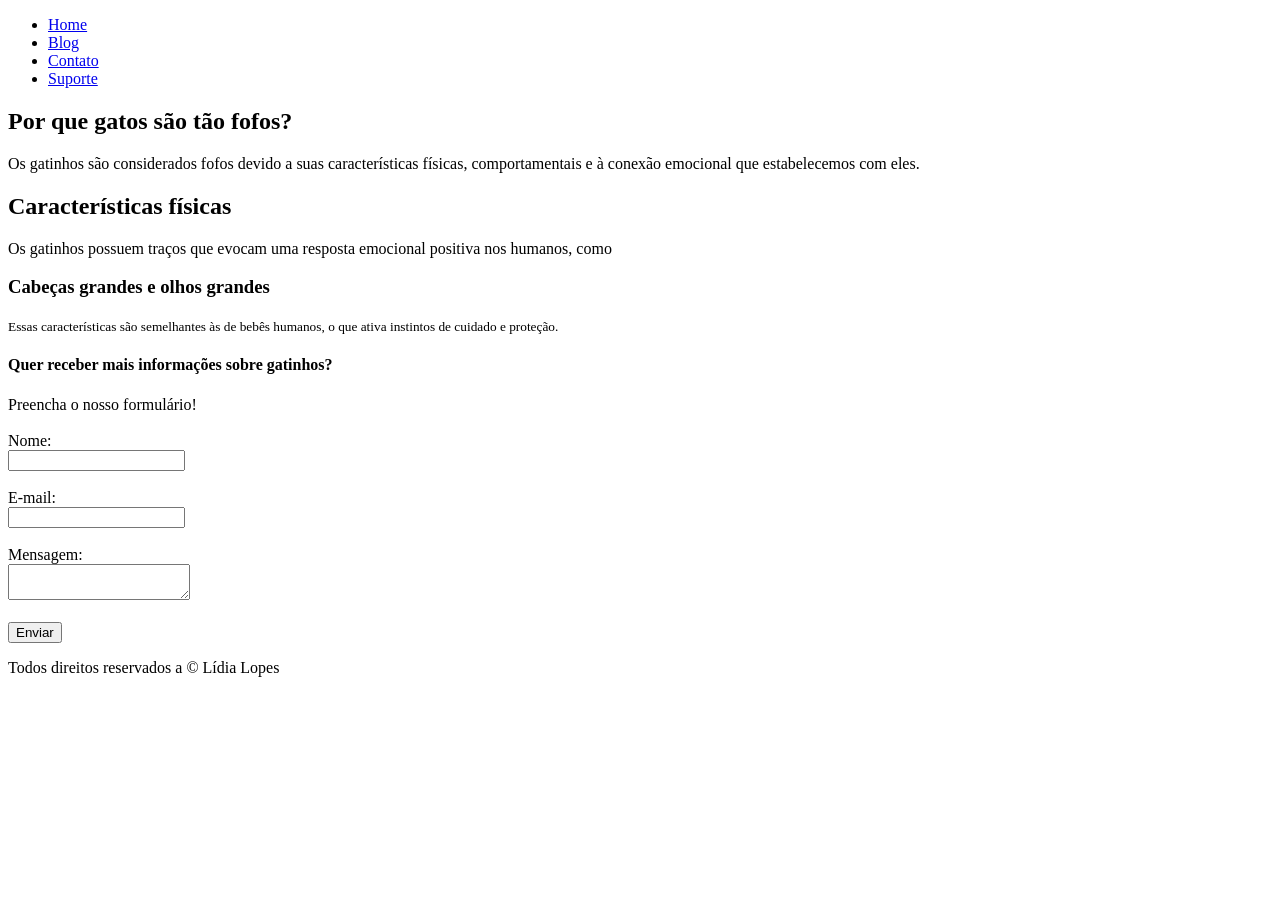
<file: index.html>
<!doctype html>
<html lang="pt-br">

<head>
    <meta charset="UTF-8" />
    <meta name="viewport" content="width=device-width, initial-scale=1.0" />
    <title>Gatinhos Fofos</title>
    <meta name="description" content="Blog sobre como gatinhos fofos melhoram a vida de um ser humano triste" />
</head>

<body>
    <!--Nesta atividade, você deverá criar uma página em HTML5 que contenha:
    Título
    Cabeçalho
    Ao menos 3 seções
    Formulário
    Botão
    Rodapé-->

    <header>
        <nav>
            <ul>
                <li><a href="#">Home</a></li>
                <li><a href="#">Blog</a></li>
                <li><a href="#">Contato</a></li>
                <li><a href="#">Suporte</a></li>
            </ul>
        </nav>
    </header>

    <main>
        <section>
            <div>
                <h1>Por que gatos são tão <b>fofos</b>?</h1>
                <p>
                    Os gatinhos são considerados fofos devido a suas características
                    físicas, comportamentais e à conexão emocional que estabelecemos com
                    eles.
                </p>
            </div>
        </section>

        <section>
            <div>
                <h2>Características físicas</h2>
                <p>
                    Os gatinhos possuem traços que evocam uma resposta emocional
                    positiva nos humanos, como
                </p>
            </div>
        </section>

        <section>
            <div>
                <h3>Cabeças grandes e olhos grandes</h3>
                <small>
                    Essas características são semelhantes às de bebês humanos, o que
                    ativa instintos de cuidado e proteção.
                </small>
            </div>
        </section>


        <form action="" method="post">
            <h4>Quer receber mais informações sobre gatinhos?</h4>
            <span>Preencha o nosso formulário!</span><br><br>
            <label for="nome">Nome:</label> <br>
            <input type="text" id="nome" name="nome" required><br><br>
            <label for="email">E-mail:</label> <br>
            <input type="email" id="email" name="email" required><br><br>
            <label for="mensagem">Mensagem:</label> <br>
            <textarea id="mensagem" name="mensagem"></textarea><br><br>
            <button type="submit">Enviar</button>
        </form>
    </main>

    <footer>
        <div>
            <p>Todos direitos reservados a &copy; Lídia Lopes</p>
        </div>
    </footer>
</body>

</html>
</file>
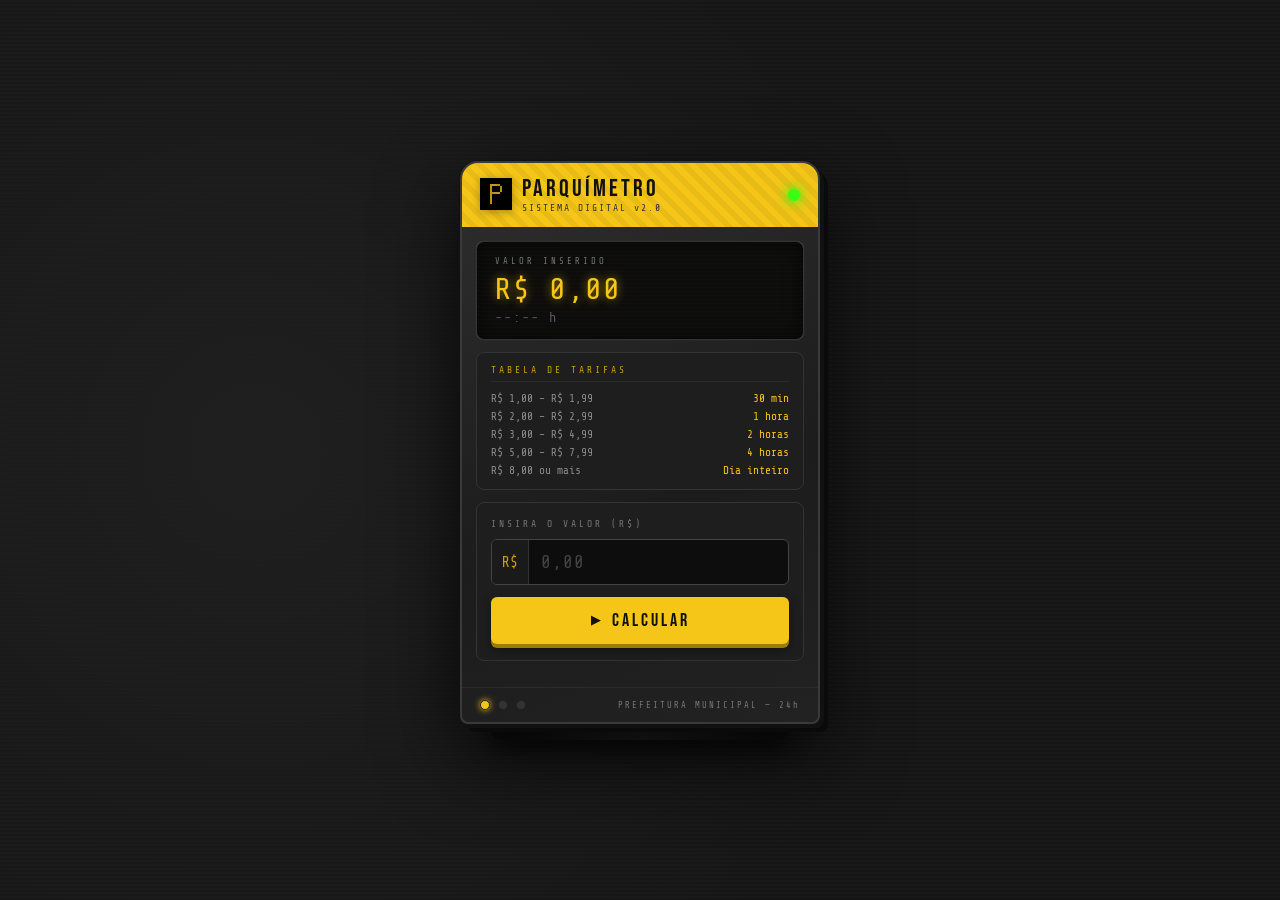
<file: parquimetro_poo/index.html>
<!DOCTYPE html>
<html lang="pt-BR">
<head>
  <meta charset="UTF-8" />
  <meta name="viewport" content="width=device-width, initial-scale=1.0" />
  <title>Parquímetro Digital</title>
  <link rel="stylesheet" href="styles.css" />
  <link href="https://fonts.googleapis.com/css2?family=Share+Tech+Mono&family=Bebas+Neue&family=DM+Sans:wght@300;400;500&display=swap" rel="stylesheet" />
</head>
<body>

  <div class="machine-wrap">
    <div class="machine">

      <!-- Cabeçalho -->
      <div class="machine-header">
        <div class="brand-row">
          <span class="brand-icon">🅿</span>
          <div>
            <div class="brand-name">PARQUÍMETRO</div>
            <div class="brand-sub">SISTEMA DIGITAL v2.0</div>
          </div>
        </div>
        <div class="status-dot" id="statusDot"></div>
      </div>

      <!-- Display principal -->
      <div class="display-panel">
        <div class="display-label">VALOR INSERIDO</div>
        <div class="display-value" id="displayValue">R$ 0,00</div>
        <div class="display-time" id="displayTime">--:-- h</div>
      </div>

      <!-- Tabela de tarifas -->
      <div class="tariff-board">
        <div class="tariff-title">TABELA DE TARIFAS</div>
        <div class="tariff-grid">
          <div class="tariff-row">
            <span class="tariff-range">R$ 1,00 – R$ 1,99</span>
            <span class="tariff-time">30 min</span>
          </div>
          <div class="tariff-row">
            <span class="tariff-range">R$ 2,00 – R$ 2,99</span>
            <span class="tariff-time">1 hora</span>
          </div>
          <div class="tariff-row">
            <span class="tariff-range">R$ 3,00 – R$ 4,99</span>
            <span class="tariff-time">2 horas</span>
          </div>
          <div class="tariff-row">
            <span class="tariff-range">R$ 5,00 – R$ 7,99</span>
            <span class="tariff-time">4 horas</span>
          </div>
          <div class="tariff-row">
            <span class="tariff-range">R$ 8,00 ou mais</span>
            <span class="tariff-time">Dia inteiro</span>
          </div>
        </div>
      </div>

      <!-- Input de moedas -->
      <div class="coin-section">
        <div class="coin-label">INSIRA O VALOR (R$)</div>
        <div class="input-row">
          <span class="currency-sign">R$</span>
          <input type="number" id="valorInput" class="coin-input"
                 placeholder="0,00" min="0" step="0.01" />
        </div>
        <button class="btn-confirmar" id="btnConfirmar" onclick="calcular()">
          <span class="btn-icon">▶</span> CALCULAR
        </button>
      </div>

      <!-- Resultado -->
      <div class="result-panel" id="resultPanel">
        <div class="result-inner" id="resultInner">
          <!-- preenchido via JS -->
        </div>
      </div>

      <!-- Rodapé da máquina -->
      <div class="machine-footer">
        <div class="footer-lights">
          <span class="light" id="light1"></span>
          <span class="light" id="light2"></span>
          <span class="light" id="light3"></span>
        </div>
        <div class="footer-text">PREFEITURA MUNICIPAL — 24h</div>
      </div>

    </div>

    <!-- Sombra / base da máquina -->
    <div class="machine-base"></div>
  </div>

  <script src="script.js"></script>
</body>
</html>
</file>
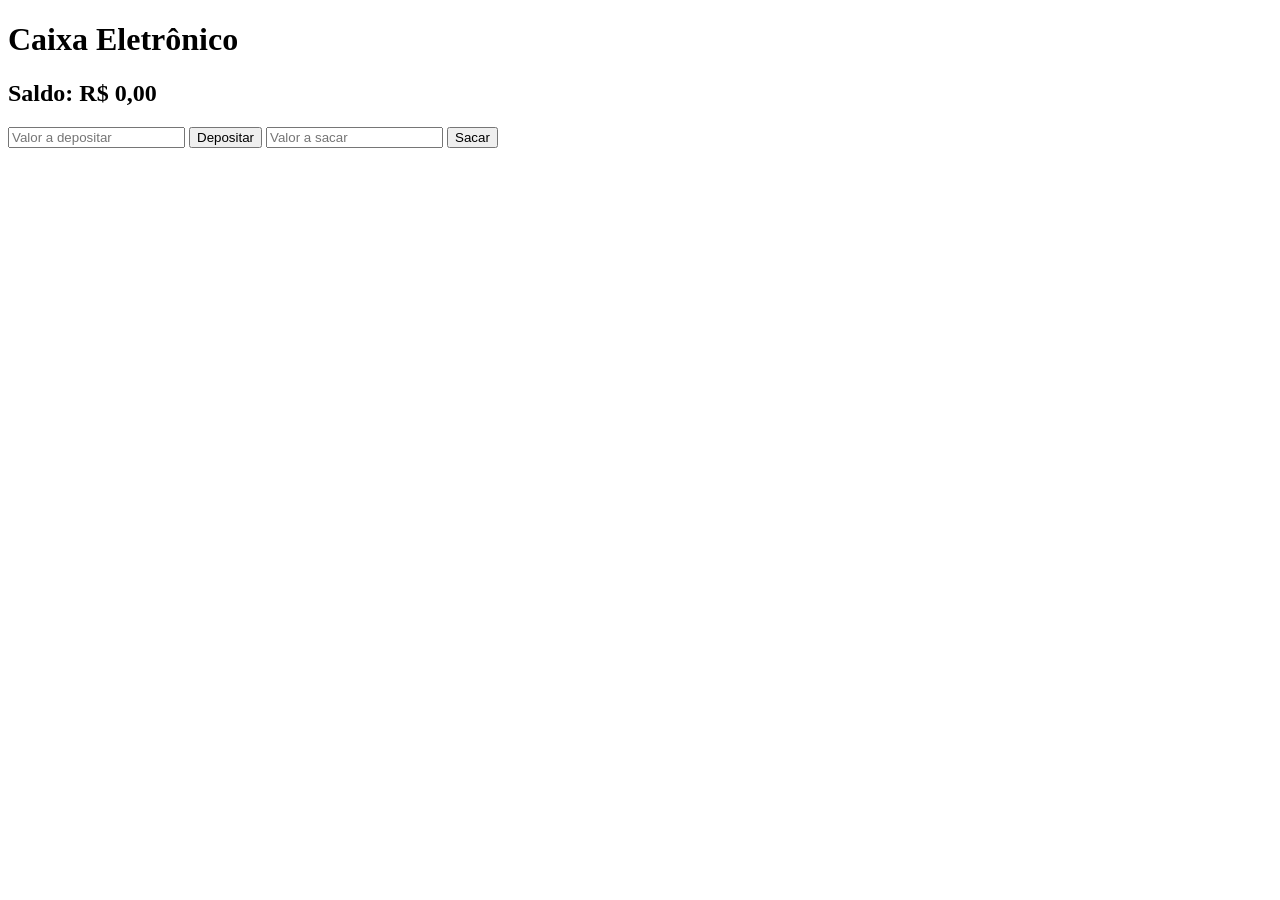
<file: poo/index.html>
<!DOCTYPE html>
<html lang="pt-BR">
<head>
    <meta charset="UTF-8">
    <meta name="viewport" content="width=device-width, initial-scale=1.0">
    <title>Caixa Eletrônico</title>
</head>
<body>
    <h1>Caixa Eletrônico</h1>
    <h2 id="saldo">Saldo: R$ 0,00</h2>

    <input type="number" id="valorDeposito" placeholder="Valor a depositar">
    <button>Depositar</button>

    <input type="number" id="valorSaque" placeholder="Valor a sacar">
    <button>Sacar</button>

    <script src="script.js"></script>
</body>
</html>
</file>
<file: parquimetro_poo/styles.css>
/* =============================================================
   PARQUÍMETRO DIGITAL — Estilos (Estética Industrial / Retrô)
   ============================================================= */

@import url('https://fonts.googleapis.com/css2?family=Share+Tech+Mono&family=Bebas+Neue&family=DM+Sans:wght@300;400;500&display=swap');

/* ---------- Reset & Base ---------- */
*, *::before, *::after { box-sizing: border-box; margin: 0; padding: 0; }

:root {
  --yellow:     #F5C518;
  --yellow-dim: #c9a010;
  --dark:       #1a1a1a;
  --darker:     #111111;
  --mid:        #2a2a2a;
  --steel:      #3c3c3c;
  --chrome:     #8a8a8a;
  --text-main:  #e8e8e8;
  --text-dim:   #777;
  --green:      #39ff14;
  --red:        #ff3333;
  --display-bg: #0d0d0d;
  --display-on: #F5C518;
}

body {
  background: #151515;
  background-image:
    radial-gradient(circle at 20% 50%, #1f1f1f 0%, transparent 60%),
    repeating-linear-gradient(0deg, transparent, transparent 2px, rgba(255,255,255,.015) 2px, rgba(255,255,255,.015) 4px);
  min-height: 100vh;
  display: flex;
  align-items: center;
  justify-content: center;
  font-family: 'DM Sans', sans-serif;
  padding: 2rem 1rem;
}

/* ---------- Máquina (wrapper) ---------- */
.machine-wrap {
  position: relative;
  display: flex;
  flex-direction: column;
  align-items: center;
}

.machine {
  width: 360px;
  background: linear-gradient(160deg, #2e2e2e 0%, #1c1c1c 60%, #222 100%);
  border-radius: 18px 18px 8px 8px;
  border: 2px solid #3a3a3a;
  box-shadow:
    0 0 0 1px #111,
    4px 4px 0 #111,
    8px 8px 0 #0a0a0a,
    0 30px 80px rgba(0,0,0,.8),
    inset 0 1px 0 rgba(255,255,255,.07);
  overflow: hidden;
  position: relative;
  z-index: 1;
}

.machine-base {
  width: 300px;
  height: 16px;
  background: linear-gradient(to right, #0d0d0d, #222, #0d0d0d);
  border-radius: 0 0 12px 12px;
  box-shadow: 0 8px 20px rgba(0,0,0,.7);
}

/* ---------- Cabeçalho ---------- */
.machine-header {
  background: var(--yellow);
  padding: 14px 18px;
  display: flex;
  align-items: center;
  justify-content: space-between;
  position: relative;
  overflow: hidden;
}

.machine-header::after {
  content: '';
  position: absolute;
  inset: 0;
  background: repeating-linear-gradient(
    45deg, transparent, transparent 6px,
    rgba(0,0,0,.05) 6px, rgba(0,0,0,.05) 12px
  );
}

.brand-row {
  display: flex;
  align-items: center;
  gap: 10px;
  position: relative;
  z-index: 1;
}

.brand-icon {
  font-size: 2rem;
  line-height: 1;
  filter: drop-shadow(0 2px 4px rgba(0,0,0,.3));
}

.brand-name {
  font-family: 'Bebas Neue', sans-serif;
  font-size: 1.5rem;
  letter-spacing: 3px;
  color: #111;
  line-height: 1;
}

.brand-sub {
  font-family: 'Share Tech Mono', monospace;
  font-size: 0.6rem;
  color: #333;
  letter-spacing: 2px;
  margin-top: 2px;
}

.status-dot {
  width: 12px;
  height: 12px;
  background: var(--green);
  border-radius: 50%;
  box-shadow: 0 0 8px var(--green), 0 0 16px var(--green);
  animation: pulse-dot 2s ease-in-out infinite;
  position: relative;
  z-index: 1;
}

@keyframes pulse-dot {
  0%, 100% { opacity: 1; }
  50%       { opacity: .4; }
}

/* ---------- Display ---------- */
.display-panel {
  background: var(--display-bg);
  margin: 14px 14px 0;
  border-radius: 8px;
  padding: 14px 18px;
  border: 1px solid #333;
  box-shadow: inset 0 0 20px rgba(0,0,0,.6), 0 0 1px #555;
  position: relative;
  overflow: hidden;
}

.display-panel::before {
  content: '';
  position: absolute;
  inset: 0;
  background: repeating-linear-gradient(
    0deg, transparent, transparent 3px,
    rgba(245,197,24,.015) 3px, rgba(245,197,24,.015) 4px
  );
  pointer-events: none;
}

.display-label {
  font-family: 'Share Tech Mono', monospace;
  font-size: 0.55rem;
  color: var(--text-dim);
  letter-spacing: 3px;
  margin-bottom: 6px;
}

.display-value {
  font-family: 'Share Tech Mono', monospace;
  font-size: 1.9rem;
  color: var(--display-on);
  text-shadow: 0 0 8px rgba(245,197,24,.5), 0 0 20px rgba(245,197,24,.2);
  letter-spacing: 2px;
  transition: color .2s;
}

.display-value.blink {
  animation: blink-in .3s ease;
}

@keyframes blink-in {
  0%   { opacity: .2; transform: scaleX(.98); }
  100% { opacity: 1;  transform: scaleX(1);   }
}

.display-time {
  font-family: 'Share Tech Mono', monospace;
  font-size: 0.85rem;
  color: #556;
  margin-top: 4px;
  letter-spacing: 2px;
}

/* ---------- Tabela de tarifas ---------- */
.tariff-board {
  margin: 12px 14px 0;
  background: #1e1e1e;
  border-radius: 8px;
  padding: 12px 14px;
  border: 1px solid #333;
}

.tariff-title {
  font-family: 'Share Tech Mono', monospace;
  font-size: 0.6rem;
  color: var(--yellow-dim);
  letter-spacing: 3px;
  margin-bottom: 10px;
  border-bottom: 1px solid #2a2a2a;
  padding-bottom: 6px;
}

.tariff-grid { display: flex; flex-direction: column; gap: 5px; }

.tariff-row {
  display: flex;
  justify-content: space-between;
  align-items: center;
  font-family: 'Share Tech Mono', monospace;
  font-size: 0.7rem;
}

.tariff-range { color: var(--chrome); }
.tariff-time  { color: var(--yellow); font-weight: 500; }

/* ---------- Seção de input ---------- */
.coin-section {
  margin: 12px 14px 0;
  padding: 16px 14px;
  background: #1e1e1e;
  border-radius: 8px;
  border: 1px solid #333;
}

.coin-label {
  font-family: 'Share Tech Mono', monospace;
  font-size: 0.6rem;
  color: var(--text-dim);
  letter-spacing: 3px;
  margin-bottom: 10px;
}

.input-row {
  display: flex;
  align-items: center;
  background: var(--display-bg);
  border: 1px solid #444;
  border-radius: 6px;
  overflow: hidden;
  transition: border-color .2s, box-shadow .2s;
}

.input-row:focus-within {
  border-color: var(--yellow);
  box-shadow: 0 0 0 2px rgba(245,197,24,.15);
}

.currency-sign {
  font-family: 'Share Tech Mono', monospace;
  font-size: 0.9rem;
  color: var(--yellow-dim);
  padding: 0 10px;
  background: #1a1a1a;
  height: 44px;
  display: flex;
  align-items: center;
  border-right: 1px solid #333;
}

.coin-input {
  flex: 1;
  background: transparent;
  border: none;
  outline: none;
  color: var(--text-main);
  font-family: 'Share Tech Mono', monospace;
  font-size: 1.1rem;
  padding: 0 12px;
  height: 44px;
  letter-spacing: 1px;
}

.coin-input::placeholder { color: #444; }

/* Remove arrows from number input */
.coin-input::-webkit-outer-spin-button,
.coin-input::-webkit-inner-spin-button { -webkit-appearance: none; }
.coin-input[type=number] { -moz-appearance: textfield; }

/* ---------- Botão ---------- */
.btn-confirmar {
  width: 100%;
  margin-top: 12px;
  padding: 13px;
  background: var(--yellow);
  color: #111;
  border: none;
  border-radius: 6px;
  font-family: 'Bebas Neue', sans-serif;
  font-size: 1.1rem;
  letter-spacing: 3px;
  cursor: pointer;
  display: flex;
  align-items: center;
  justify-content: center;
  gap: 8px;
  transition: background .15s, transform .1s, box-shadow .15s;
  box-shadow: 0 4px 0 #9a7e00, 0 6px 12px rgba(0,0,0,.4);
}

.btn-confirmar:hover {
  background: #ffd633;
  box-shadow: 0 4px 0 #9a7e00, 0 8px 20px rgba(245,197,24,.25);
}

.btn-confirmar:active {
  transform: translateY(3px);
  box-shadow: 0 1px 0 #9a7e00, 0 2px 6px rgba(0,0,0,.3);
}

.btn-icon { font-size: 0.8rem; }

/* ---------- Painel de resultado ---------- */
.result-panel {
  margin: 12px 14px 0;
  max-height: 0;
  overflow: hidden;
  transition: max-height .4s ease;
}

.result-panel.visible {
  max-height: 500px;
}

.result-panel.shake {
  animation: shake .4s ease;
}

@keyframes shake {
  0%,100% { transform: translateX(0); }
  20%     { transform: translateX(-6px); }
  40%     { transform: translateX(6px); }
  60%     { transform: translateX(-4px); }
  80%     { transform: translateX(4px); }
}

.result-inner {
  background: #121212;
  border-radius: 8px;
  padding: 14px;
  border: 1px solid #2e2e2e;
  animation: slide-up .3s ease;
}

@keyframes slide-up {
  from { opacity: 0; transform: translateY(8px); }
  to   { opacity: 1; transform: translateY(0); }
}

.ticket-header {
  font-family: 'Bebas Neue', sans-serif;
  font-size: 1rem;
  letter-spacing: 4px;
  color: var(--yellow);
  text-align: center;
  margin-bottom: 12px;
  padding-bottom: 8px;
  border-bottom: 1px dashed #333;
}

.result-row {
  display: flex;
  justify-content: space-between;
  align-items: center;
  padding: 5px 0;
  border-bottom: 1px solid #1e1e1e;
}

.result-row.highlight {
  background: rgba(245,197,24,.06);
  border-radius: 4px;
  padding: 6px 8px;
  margin: 4px -8px;
}

.result-row.troco { margin-top: 4px; border-top: 1px dashed #333; padding-top: 8px; }
.result-row.small { opacity: .5; }

.result-label {
  font-family: 'Share Tech Mono', monospace;
  font-size: 0.65rem;
  color: var(--chrome);
  letter-spacing: 1px;
}

.result-val {
  font-family: 'Share Tech Mono', monospace;
  font-size: 0.72rem;
  color: var(--text-main);
  text-align: right;
}

.time-val {
  font-size: 0.95rem;
  color: var(--yellow);
  text-shadow: 0 0 8px rgba(245,197,24,.4);
}

.troco-val {
  color: var(--green);
  font-size: 0.9rem;
  text-shadow: 0 0 8px rgba(57,255,20,.3);
}

/* ---------- Bloco de erro ---------- */
.error-block {
  text-align: center;
  padding: 16px 10px;
}

.error-icon {
  font-size: 2rem;
  margin-bottom: 8px;
}

.error-msg {
  font-family: 'Share Tech Mono', monospace;
  font-size: 0.8rem;
  color: var(--red);
  text-shadow: 0 0 8px rgba(255,51,51,.3);
  letter-spacing: 1px;
}

/* ---------- Rodapé ---------- */
.machine-footer {
  margin-top: 14px;
  padding: 12px 18px;
  display: flex;
  align-items: center;
  justify-content: space-between;
  border-top: 1px solid #2a2a2a;
}

.footer-lights { display: flex; gap: 8px; }

.light {
  width: 10px;
  height: 10px;
  border-radius: 50%;
  background: #333;
  border: 1px solid #222;
  transition: background .3s, box-shadow .3s;
}

.light.green  { background: var(--green); box-shadow: 0 0 6px var(--green); }
.light.red    { background: var(--red);   box-shadow: 0 0 6px var(--red);   }
.light.yellow { background: var(--yellow);box-shadow: 0 0 6px var(--yellow); animation: pulse-dot 1.5s infinite; }

.footer-text {
  font-family: 'Share Tech Mono', monospace;
  font-size: 0.55rem;
  color: var(--text-dim);
  letter-spacing: 2px;
}

/* ---------- Scrollbar ---------- */
::-webkit-scrollbar { width: 4px; }
::-webkit-scrollbar-track { background: #111; }
::-webkit-scrollbar-thumb { background: #333; border-radius: 2px; }
</file>
